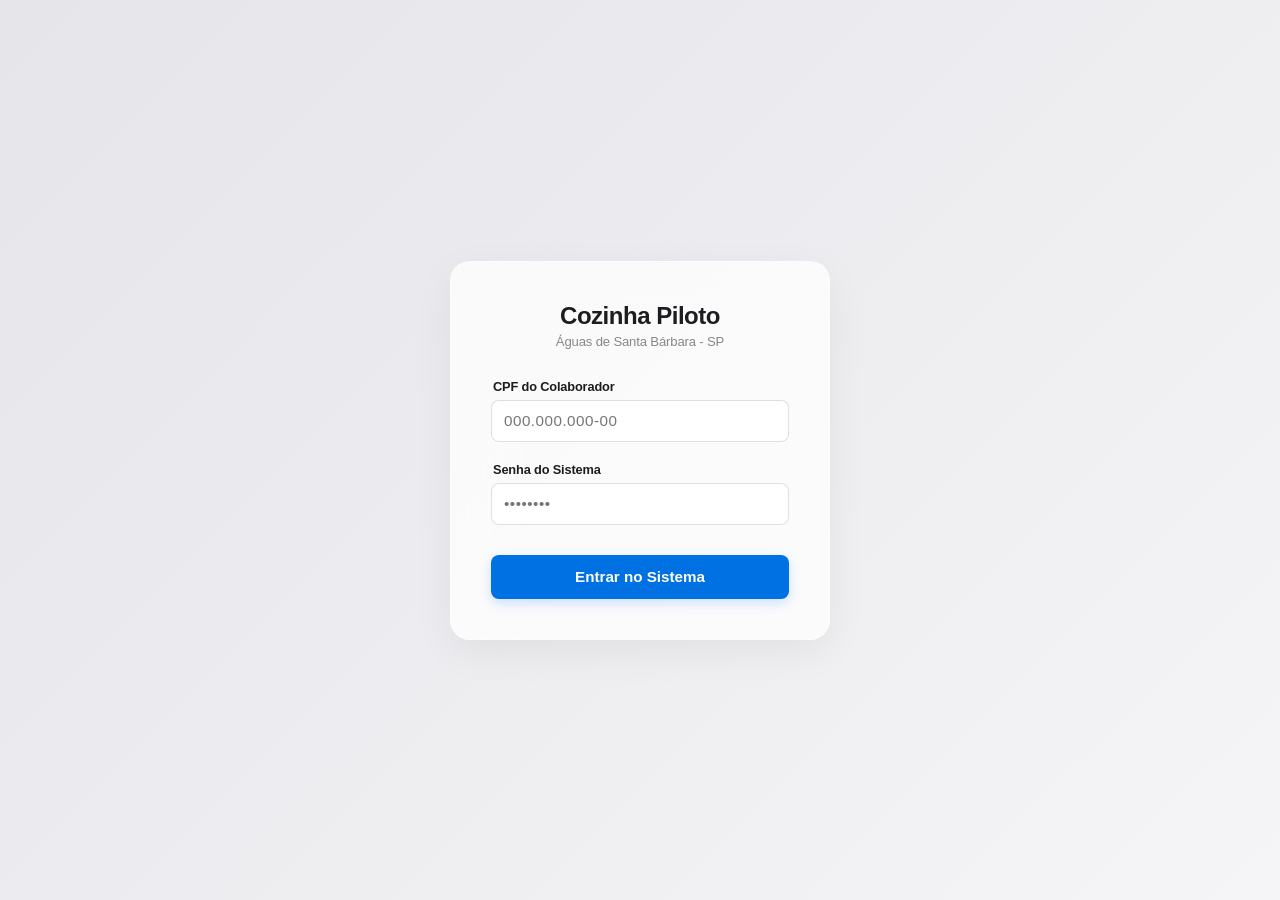
<file: public/index.html>
<!DOCTYPE html>
<html lang="pt-BR">
<head>
    <meta charset="UTF-8">
    <meta name="viewport" content="width=device-width, initial-scale=1.0">
    <title>Acesso Seguro - ERP Cozinha Piloto</title>
    <!-- Importação do estilo global unificado que criamos -->
    <link rel="stylesheet" href="css/global.css">
    
    <style>
        /* Estilos Exclusivos da Interface de Autenticação */
        .login-wrapper {
            display: flex;
            align-items: center;
            justify-content: center;
            width: 100vw;
            height: 100vh;
            background: linear-gradient(135deg, #e5e5ea 0%, #f5f5f7 100%);
        }

        .login-card {
            background: rgba(255, 255, 255, 0.75);
            backdrop-filter: blur(30px);
            -webkit-backdrop-filter: blur(30px);
            padding: 40px;
            border-radius: 20px;
            box-shadow: 0 12px 40px rgba(0, 0, 0, 0.06);
            border: 1px solid rgba(255, 255, 255, 0.4);
            width: 100%;
            max-width: 380px;
            text-align: center;
            animation: surgirSuave 0.6s cubic-bezier(0.16, 1, 0.3, 1);
        }

        .login-card h1 {
            font-size: 1.5rem;
            font-weight: 700;
            color: var(--cinza-texto-principal);
            letter-spacing: -0.02em;
        }

        .login-card p {
            font-size: 0.82rem;
            color: var(--cinza-texto-secundario);
            margin-top: 4px;
            margin-bottom: 30px;
            font-weight: 500;
        }

        .form-group {
            text-align: left;
            margin-bottom: 20px;
        }

        .form-group label {
            display: block;
            font-size: 0.8rem;
            font-weight: 600;
            margin-bottom: 6px;
            color: var(--cinza-texto-principal);
            padding-left: 2px;
        }

        .form-group input {
            width: 100%;
            height: 42px;
            font-size: 0.95rem;
            letter-spacing: 0.5px;
        }

        .btn-bloqueio {
            width: 100%;
            height: 44px;
            font-size: 0.95rem;
            font-weight: 600;
            margin-top: 10px;
            box-shadow: 0 4px 12px rgba(0, 113, 227, 0.2);
        }

        /* Animação Nativa Apple Style */
        @keyframes surgirSuave {
            from {
                opacity: 0;
                transform: scale(0.96) translateY(10px);
            }
            to {
                opacity: 1;
                transform: scale(1) translateY(0);
            }
        }
    </style>
</head>
<body>

    <div class="login-wrapper">
        <div class="login-card">
            <h1>Cozinha Piloto</h1>
            <p>Águas de Santa Bárbara - SP</p>
            
            <!-- Formulário interceptado por JavaScript para validação na nuvem -->
            <form id="form-autenticacao" onsubmit="solicitarAcessoAoERP(event)">
                
                <div class="form-group">
                    <label for="login-cpf">CPF do Colaborador</label>
                    <input 
                        type="text" 
                        id="login-cpf" 
                        required 
                        autocomplete="username"
                        placeholder="000.000.000-00" 
                        maxlength="14"
                        oninput="aplicarMascaraDeCPF(this)"
                    >
                </div>
                
                <div class="form-group">
                    <label for="login-senha">Senha do Sistema</label>
                    <input 
                        type="password" 
                        id="login-senha" 
                        required 
                        autocomplete="current-password"
                        placeholder="••••••••"
                    >
                </div>
                
                <button type="submit" class="btn-apple btn-bloqueio">Entrar no Sistema</button>
            </form>
        </div>
    </div>

    <!-- Scripts de Lógica de Controle Avançado -->
    <script src="js/login.js"></script>
</body>
</html>
</file>
<file: public/css/global.css>
/* ==========================================================================
   CSS GLOBAL - ARQUITETURA DE DESIGN PREMIUM ESTILO macOS
   Grande ERP On-line - Cozinha Piloto de Águas de Santa Bárbara / SP
   ========================================================================== */

/* 🎨 Variáveis Mestre de Design da Interface */
:root {
    /* Tons de Fundo e Containers Apple Premium */
    --mac-bg: #f5f5f7;                       /* Cinza claro de fundo nativo Apple */
    --mac-sidebar: rgba(255, 255, 255, 0.6); /* Fundo translúcido (Glassmorphism) */
    --mac-card: #ffffff;                    /* Branco sólido para painéis e formulários */
    
    /* Paleta Institucional e Status Fiscais */
    --azul-apple: #0071e3;                  /* Azul padrão de ações e botões principais */
    --verde-apple: #34c759;                 /* Verde para Sucesso e Destaques Positivos */
    --vermelho-apple: #ff3b30;              /* Vermelho para Erros, Alertas e Exclusões */
    --amarelo-apple: #ff9500;               /* Amarelo/Laranja para Atenção e Prazos */
    
    /* Tipografia e Hierarquia de Leitura */
    --cinza-texto-principal: #1d1d1f;       /* Quase preto para máxima legibilidade */
    --cinza-texto-secundario: #86868b;      /* Cinza fosco para descrições e legendas */
    
    /* Engenharia de Layout */
    --largura-menu: 260px;                  /* Largura fixa perfeita da barra lateral */
    --radius-mac: 12px;                     /* Curvatura premium de janelas e cartões */
    --blur-sidebar: blur(20px);             /* Efeito fosco para o menu translúcido */
}

/* 🏢 Configurações Base e Reset de Fábrica */
* {
    box-sizing: border-box;
    margin: 0;
    padding: 0;
    font-family: -apple-system, BlinkMacSystemFont, "Segoe UI", Roboto, Helvetica, Arial, sans-serif;
}

body {
    display: flex;
    background-color: var(--mac-bg);
    color: var(--cinza-texto-principal);
    min-height: 100vh;
    letter-spacing: -0.01em;
    overflow-x: hidden;
}

/* ==========================================================================
   🧱 ESTRUTURA: BARRA LATERAL DE NAVEGAÇÃO FIXA (SIDEBAR)
   ========================================================================== */
.sidebar {
    width: var(--largura-menu);
    height: 100vh;
    background-color: var(--mac-sidebar);
    backdrop-filter: var(--blur-sidebar);
    -webkit-backdrop-filter: var(--blur-sidebar);
    position: fixed;
    top: 0; 
    left: 0;
    display: flex;
    flex-direction: column;
    justify-content: space-between;
    border-right: 1px solid rgba(0, 0, 0, 0.08);
    z-index: 100;
}

/* Topo do Menu (Identidade da Cidade) */
.sidebar-topo { 
    padding: 30px 24px 15px 24px; 
}
.sidebar-topo h2 { 
    font-size: 1.1rem; 
    font-weight: 700; 
    color: var(--cinza-texto-principal); 
}
.sidebar-topo p { 
    font-size: 0.72rem; 
    color: var(--cinza-texto-secundario); 
    font-weight: 600; 
    text-transform: uppercase; 
    margin-top: 2px; 
    letter-spacing: 0.5px;
}

/* Lista Ordenada de Módulos */
.sidebar-menu { 
    list-style: none; 
    padding: 0 12px; 
    margin-top: 10px; 
    flex-grow: 1; 
}
.sidebar-menu li { 
    margin-bottom: 4px; 
}
.sidebar-menu li a {
    display: flex;
    align-items: center;
    padding: 10px 16px;
    color: var(--cinza-texto-principal);
    text-decoration: none;
    font-size: 0.9rem;
    font-weight: 500;
    border-radius: 8px;
    transition: all 0.15s ease;
}

/* Interações Visuais Mapeadas */
.sidebar-menu li a:hover {
    background-color: rgba(0, 0, 0, 0.04);
}
.sidebar-menu li a.active {
    background-color: var(--azul-apple);
    color: #ffffff;
}

/* Rodapé do Menu (Sessão Segura do Usuário) */
.sidebar-usuario {
    padding: 20px 24px;
    background-color: rgba(0, 0, 0, 0.02);
    border-top: 1px solid rgba(0, 0, 0, 0.05);
    display: flex;
    align-items: center;
    justify-content: space-between;
}
.usuario-info p { 
    font-size: 0.85rem; 
    font-weight: 600; 
    color: var(--cinza-texto-principal);
}
.usuario-info span { 
    font-size: 0.72rem; 
    color: var(--cinza-texto-secundario); 
    font-weight: 600;
}

/* ==========================================================================
   🖼️ ESTRUTURA: CONTEÚDO PRINCIPAL (MAIN CONTENT)
   ========================================================================== */
.main-content {
    margin-left: var(--largura-menu); /* Empurra a tela para não ficar debaixo do menu fixo */
    padding: 40px 50px;
    width: calc(100% - var(--largura-menu));
    min-height: 100vh;
}

/* Cabeçalho Padronizado */
.page-header {
    margin-bottom: 35px;
}
.page-header h1 {
    font-size: 1.8rem;
    font-weight: 700;
    color: var(--cinza-texto-principal);
    letter-spacing: -0.02em;
}
.page-header p {
    font-size: 0.95rem;
    color: var(--cinza-texto-secundario);
    margin-top: 4px;
}

/* ==========================================================================
   🎛️ CONTROLES GLOBAIS DE FORMULÁRIO (INPUTS, FORM, SELETORES)
   ========================================================================== */
input, select, textarea {
    background-color: var(--mac-card);
    border: 1px solid rgba(0, 0, 0, 0.12);
    border-radius: 8px;
    padding: 10px 12px;
    font-size: 0.9rem;
    color: var(--cinza-texto-principal);
    outline: none;
    transition: all 0.2s ease-in-out;
}
input:focus, select:focus, textarea:focus {
    border-color: var(--azul-apple);
    box-shadow: 0 0 0 3px rgba(0, 113, 227, 0.15); /* Foco difuso padrão iOS/macOS */
}

/* Botão Padrão Mac */
.btn-apple {
    background-color: var(--azul-apple);
    color: #ffffff;
    border: none;
    border-radius: 8px;
    padding: 10px 16px;
    font-size: 0.9rem;
    font-weight: 500;
    cursor: pointer;
    transition: background-color 0.15s ease;
    display: inline-flex;
    align-items: center;
    justify-content: center;
    gap: 8px;
}
.btn-apple:hover { 
    background-color: #0062c3; 
}
.btn-apple:active {
    transform: scale(0.98);
}
</file>
<file: public/css/operacoes.css>
/* ==========================================================================
   CSS OPERAÇÕES - LAYOUT DE FORMULÁRIOS E LISTAGENS ESTILO macOS
   Grande ERP On-line - Cozinha Piloto de Águas de Santa Bárbara / SP
   ========================================================================== */

/* 🧱 Containers e Cartões Operacionais */
.painel-operacional {
    background: var(--mac-card);
    border-radius: var(--radius-mac);
    border: 1px solid rgba(0, 0, 0, 0.06);
    box-shadow: 0 4px 12px rgba(0, 0, 0, 0.02);
    padding: 25px;
    margin-bottom: 25px;
}

.painel-titulo {
    font-size: 1.1rem;
    font-weight: 700;
    color: var(--cinza-texto-principal);
    margin-bottom: 20px;
    display: flex;
    align-items: center;
    gap: 8px;
}

/* 🎛️ Engenharia de Formulários Lado a Lado (Dupla Modalidade) */
.grid-formulario {
    display: grid;
    grid-template-columns: repeat(auto-fit, minmax(200px, 1fr));
    gap: 15px;
    width: 100%;
}

.campo-grupo {
    display: flex;
    flex-direction: column;
    gap: 6px;
}

.campo-grupo label {
    font-size: 0.8rem;
    font-weight: 600;
    color: var(--cinza-texto-principal);
    padding-left: 2px;
}

.campo-grupo input, 
.campo-grupo select, 
.campo-grupo textarea {
    width: 100%;
    height: 38px;
}

/* 📊 Tabelas de Dados Estilo Planilhas macOS */
.tabela-container {
    width: 100%;
    overflow-x: auto;
    background: var(--mac-card);
    border-radius: var(--radius-mac);
    border: 1px solid rgba(0, 0, 0, 0.06);
}

.tabela-mac {
    width: 100%;
    border-collapse: collapse;
    text-align: left;
    font-size: 0.9rem;
}

.tabela-mac th {
    background-color: rgba(0, 0, 0, 0.02);
    color: var(--cinza-texto-secundario);
    font-weight: 600;
    padding: 12px 16px;
    font-size: 0.8rem;
    text-transform: uppercase;
    letter-spacing: 0.5px;
    border-bottom: 1px solid rgba(0, 0, 0, 0.06);
}

.tabela-mac td {
    padding: 14px 16px;
    color: var(--cinza-texto-principal);
    border-bottom: 1px solid rgba(0, 0, 0, 0.04);
}

.tabela-mac tr:last-child td {
    border-bottom: none;
}

.tabela-mac tr:hover td {
    background-color: rgba(0, 113, 227, 0.02); /* Destaque azul suave ao passar o mouse */
}

/* 🏷️ Badges de Categoria e Origem Documental */
.badge-mac {
    display: inline-flex;
    align-items: center;
    padding: 4px 8px;
    border-radius: 6px;
    font-size: 0.75rem;
    font-weight: 700;
    text-transform: uppercase;
    letter-spacing: 0.3px;
}

.badge-azul { background: rgba(0, 113, 227, 0.1); color: var(--azul-apple); }
.badge-verde { background: rgba(52, 199, 89, 0.1); color: var(--verde-apple); }
.badge-laranja { background: rgba(255, 149, 0, 0.1); color: var(--amarelo-apple); }
.badge-cinza { background: rgba(0, 0, 0, 0.05); color: var(--cinza-texto-secundario); }

/* 🔄 Abas Superiores de Controle Operacional */
.abas-navegacao {
    display: flex;
    gap: 6px;
    background: rgba(0, 0, 0, 0.04);
    padding: 4px;
    border-radius: 8px;
    margin-bottom: 20px;
    width: fit-content;
}

.aba-item {
    background: transparent;
    border: none;
    padding: 6px 14px;
    font-size: 0.85rem;
    font-weight: 600;
    color: var(--cinza-texto-secundario);
    border-radius: 6px;
    cursor: pointer;
    transition: all 0.15s ease;
}

.aba-item.ativa {
    background: var(--mac-card);
    color: var(--cinza-texto-principal);
    box-shadow: 0 2px 6px rgba(0, 0, 0, 0.05);
}
</file>
